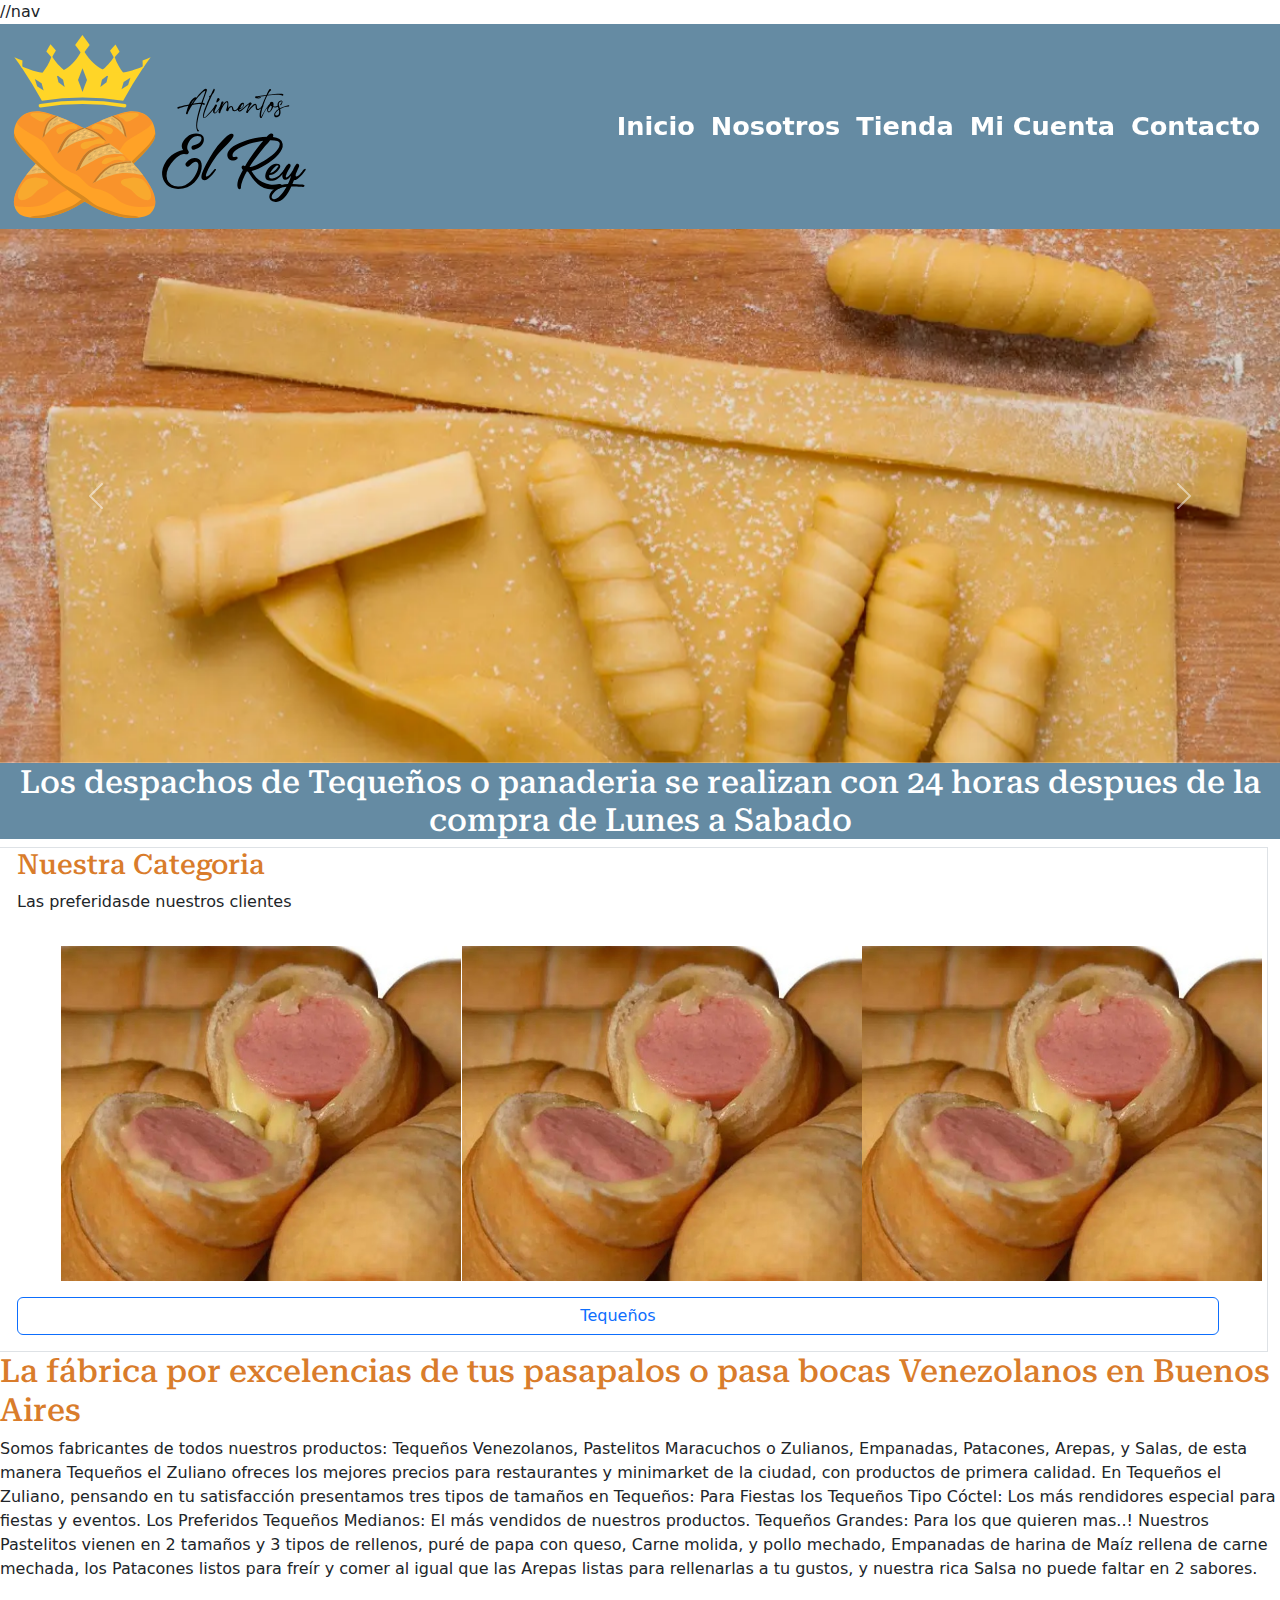
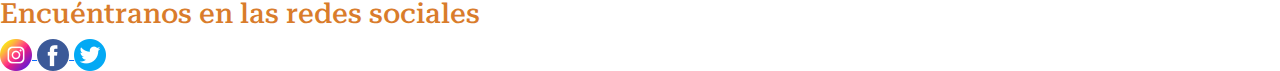
<file: index.html>
<!DOCTYPE html>
<html lang="en">
<head>
    <meta charset="UTF-8">
    <meta http-equiv="X-UA-Compatible" content="IE=edge">
    <meta name="viewport" content="width=device-width, initial-scale=1.0">
    <title>Tequeños Del Rey </title><!--Lo que se ve en el navegador-->
    <link rel="shortcut icon" href="/Logo/logo sin fondo.png" type="image/x-icon">
    <link rel="stylesheet" href="./css/bootstrap.min.css">
    <link rel="stylesheet" href="./css/main.css">
</head>
<body>
  //nav
    <nav class="navbar navbar-expand-md sticky-top">
        <div class="container-fluid">
          <a clas="navbar-brand" href="index.html">
            <img src="./Imagenes/Logo/elrey-02.svg" alt="logo de tequeños el rey" class="col-sm-6">
          </a>
          <button class="navbar-toggler" type="button" data-bs-toggle="collapse" data-bs-target="#navbarSupportedContent" aria-controls="navbarSupportedContent" aria-expanded="false" aria-label="Toggle navigation">
            <span class="navbar-toggler-icon"></span>
          </button>
          <div class="collapse navbar-collapse" id="navbarSupportedContent">
            <ul class="navbar-nav ms-auto mb-2 mb-lg-0">
                <li class="nav-item">
                  <a class="nav-link"  href="index.html">Inicio</a>
                </li>
                <li class="nav-item">
                  <a class="nav-link"  href="./Proyecto/nosotros.html">Nosotros</a>
                </li>
                <li class="nav-item">
                  <a class="nav-link" href="./Proyecto/tienda.html">Tienda</a>
                </li>
                <li class="nav-item">
                  <a class="nav-link" href="./Proyecto/miCuenta.html">Mi Cuenta</a>
                </li>
                <li class="nav-item">
                  <a class="nav-link" href="./Proyecto/contacto.html">Contacto</a>
                </li>
            </ul>
          </div>
        </div>
      </nav>
      <!-- fin nav-->
      <header> 
        <div id="carouselExampleFade" class="carousel slide carousel-fade" data-bs-ride="carousel">
            <div class="carousel-inner">
              <div class="carousel-item active">
                <img src="./Imagenes/Imagenes Grandes/tequeyoyo (1).webp" class="d-block w-100" alt="...">
              </div>
              <div class="carousel-item">
                <img src="./Imagenes/Imagenes Grandes/tequeyoyo (2).webp" class="d-block w-100" alt="...">
              </div>
              <div class="carousel-item">
                <img src="./Imagenes/Imagenes Grandes/tequeyoyo.webp" class="d-block w-100" alt="...">
              </div>
            </div>
            <button class="carousel-control-prev" type="button" data-bs-target="#carouselExampleFade" data-bs-slide="prev">
              <span class="carousel-control-prev-icon" aria-hidden="true"></span>
              <span class="visually-hidden">Previous</span>
            </button>
            <button class="carousel-control-next" type="button" data-bs-target="#carouselExampleFade" data-bs-slide="next">
              <span class="carousel-control-next-icon" aria-hidden="true"></span>
              <span class="visually-hidden">Next</span>
            </button>
          </div>
        </header>
    <main>
        
        <section class="anuncio">
     
                <article class="col-sm-12 col-md-12 col-lg-12"> 
                    <h2  class="tex-center bg-blue" >Los despachos de Tequeños o panaderia se realizan con 24 horas despues de la compra de Lunes a Sabado</h2>
                </article>
        </section>
        <section id="categoria">
            <div class="row border container-fluid">
                <h3>Nuestra Categoria</h3>
                <p>Las preferidasde nuestros clientes</p>
                <section>      
                    <div class="row container-fluid py-3 justify-content-center">
                        <article class="col-sm-12 col-md-6 col-lg-4 mb-3">
                          <img src="./Imagenes/teqqueñodejamonyqueso.jpg" alt="">
                        </article>
                        <article class="col-sm-12 col-md-6 col-lg-4 mb-3">
                            <img src="./Imagenes/teqqueñodejamonyqueso.jpg" alt="">
                        </article>
                        <article class="col-sm-12 col-md-6 col-lg-4 mb-3">
                            <img src="./Imagenes/teqqueñodejamonyqueso.jpg" alt="">
                        </article>
                        
                        <button type="button" class="btn btn-outline-primary">Tequeños</button>
                        
                    </div>  
                </section>
            </div>               
        </section>
        

        <section>
            <H2> La fábrica por excelencias de tus pasapalos o pasa bocas Venezolanos en Buenos Aires</H2>
            <p> Somos fabricantes de todos nuestros productos: Tequeños Venezolanos, Pastelitos Maracuchos o Zulianos, Empanadas, Patacones, Arepas, y Salas, de esta manera Tequeños el Zuliano ofreces los mejores precios para restaurantes y minimarket de la ciudad, con productos de primera calidad.

                En Tequeños el Zuliano, pensando en tu satisfacción presentamos tres tipos de tamaños en Tequeños:
                
                Para Fiestas los Tequeños Tipo Cóctel: Los más rendidores especial para fiestas y eventos.
                Los Preferidos Tequeños Medianos: El más vendidos de nuestros productos.
                Tequeños Grandes: Para los que quieren mas..!
                Nuestros Pastelitos vienen en 2 tamaños y 3 tipos de rellenos, puré de papa con queso, Carne molida, y pollo mechado, Empanadas de harina de Maíz rellena de carne mechada, los Patacones listos para freír y comer al igual que las Arepas listas para rellenarlas a tu gustos, y nuestra rica Salsa no puede faltar en 2 sabores.</p>
        </section>

        
    </main>
        <footer class="pie">
             <article class="col-sm-12 col-md-12 col-lg-12"> 
                <div class="justify-content"> 
                    <H3 class="pieTituloMd">Encuéntranos en las redes sociales </H3>
                 <a href="">
                 <img src="/Imagenes/instagram (1).png" alt="Logo deInstagram">
                 </a>
                 <a href="">
                 <img src="/Imagenes/facebook (1).png" alt="Logo de facebook">
                    </a>
                    <a href="https://twitter.com/?lang=es" target="_blank"> 
                 <img src="/Imagenes/gorjeo.png" alt="Logo de Twitter">
                 </a>
                </div>
            </article>
</body>
</html>
</file>
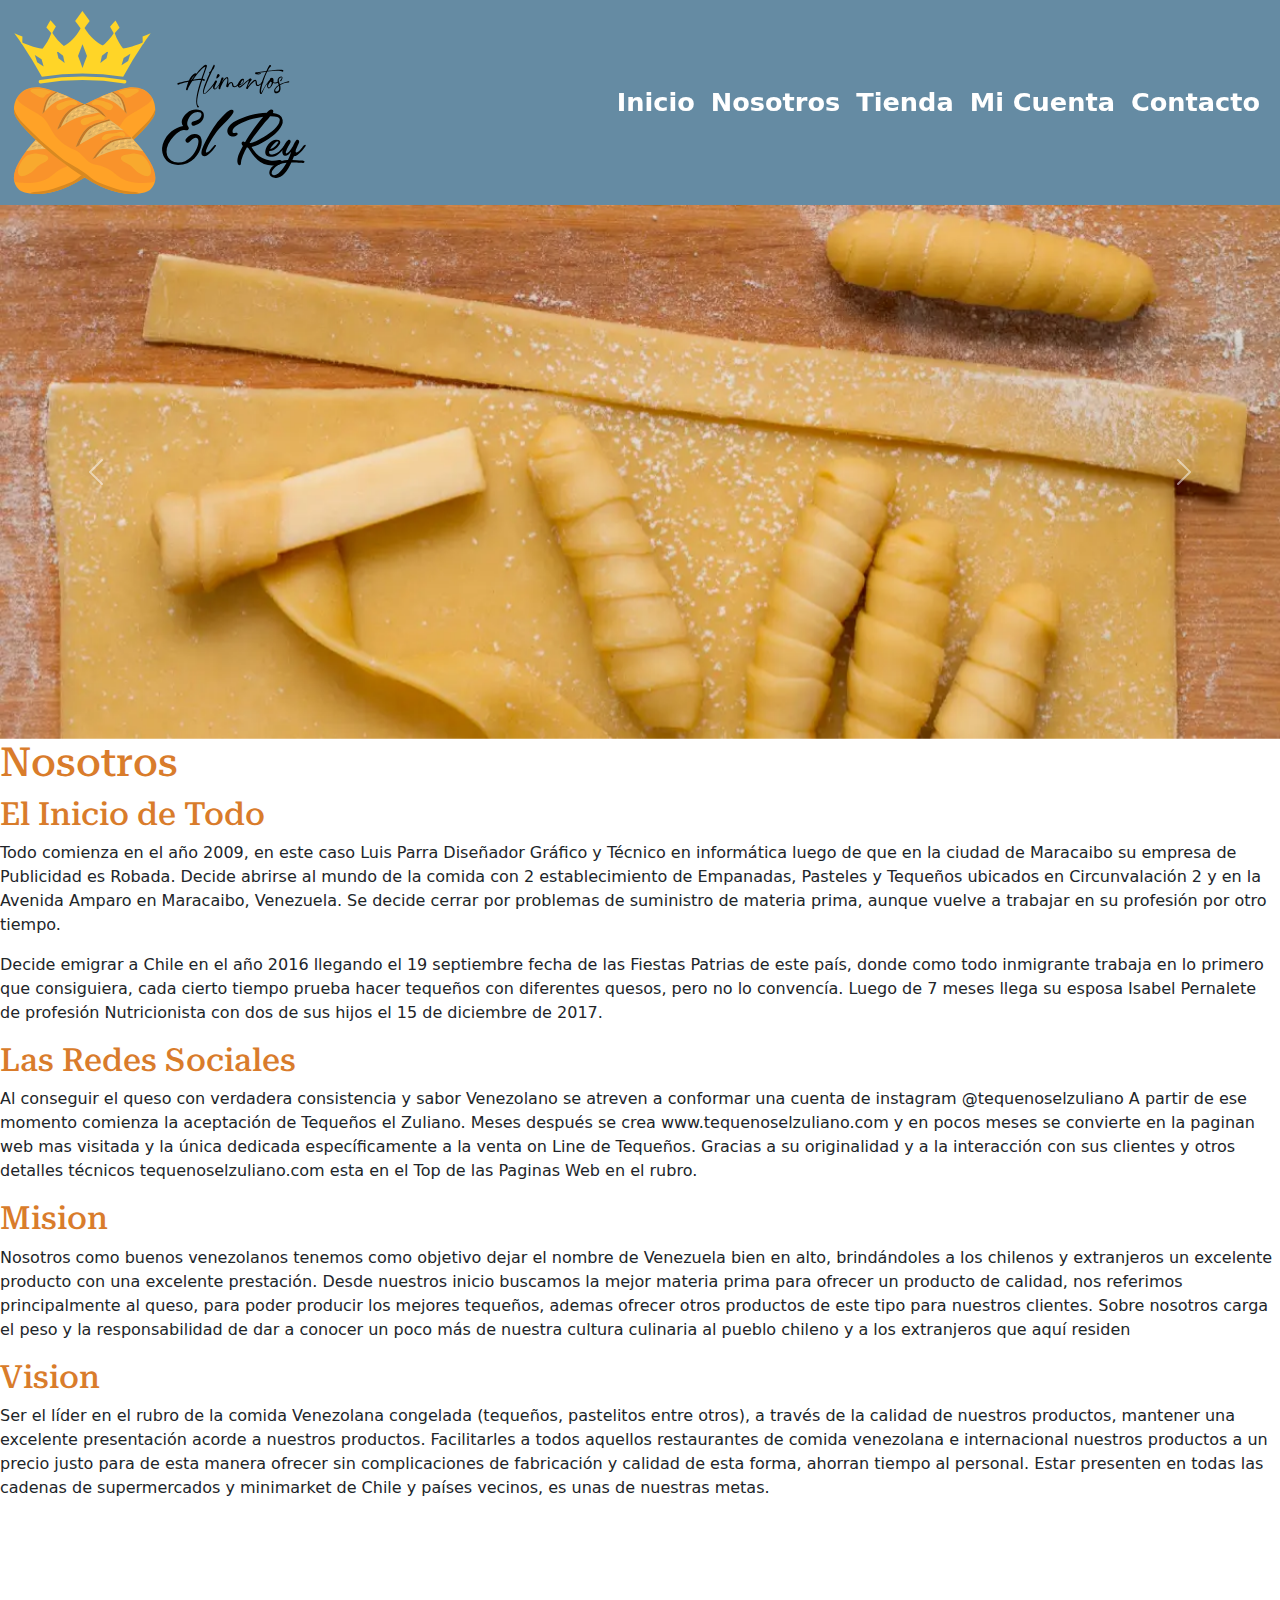
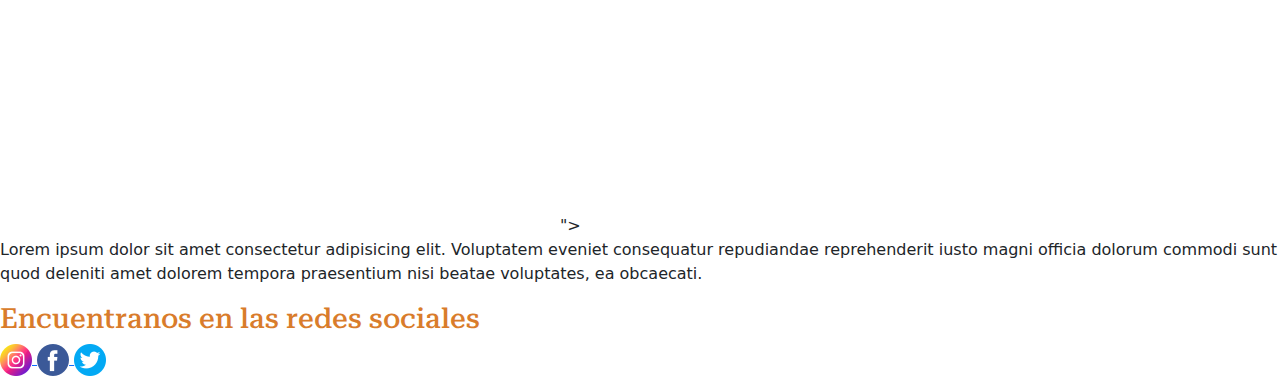
<file: Proyecto/nosotros.html>
<!DOCTYPE html>
<html lang="en">
<head>
    <meta charset="UTF-8">
    <meta http-equiv="X-UA-Compatible" content="IE=edge">
    <meta name="viewport" content="width=device-width, initial-scale=1.0">
    <title>Tequeños Del Rey </title><!--Lo que se ve en el navegador-->
    <link rel="stylesheet" href="../css/bootstrap.min.css">
    <link rel="stylesheet" href="../css/main.css">
</head>
<body>
    <nav class="navbar navbar-expand-md sticky-top">
        <div class="container-fluid">
          <a clas="navbar-brand" href="../index.html">
            <img src="../Imagenes/Logo/elrey-02.svg" alt="logo de tequeños el rey" class="col-sm-6">
          </a>
          <button class="navbar-toggler" type="button" data-bs-toggle="collapse" data-bs-target="#navbarSupportedContent" aria-controls="navbarSupportedContent" aria-expanded="false" aria-label="Toggle navigation">
            <span class="navbar-toggler-icon"></span>
          </button>
          <div class="collapse navbar-collapse" id="navbarSupportedContent">
            <ul class="navbar-nav ms-auto mb-2 mb-lg-0">
                <li class="nav-item">
                  <a class="nav-link"  href="../index.html">Inicio</a>
                </li>
                <li class="nav-item">
                  <a class="nav-link"  href="../Proyecto/nosotros.html">Nosotros</a>
                </li>
                <li class="nav-item">
                  <a class="nav-link" href="../Proyecto/tienda.html">Tienda</a>
                </li>
                <li class="nav-item">
                  <a class="nav-link" href="../Proyecto/miCuenta.html">Mi Cuenta</a>
                </li>
                <li class="nav-item">
                  <a class="nav-link" href="../Proyecto/contacto.html">Contacto</a>
                </li>
            </ul>
          </div>
        </div>
      </nav>
      <!--!Fin nav-->
    <header>
        <div id="carouselExampleFade" class="carousel slide carousel-fade" data-bs-ride="carousel">
            <div class="carousel-inner">
              <div class="carousel-item active">
                <img src="../Imagenes/Imagenes Grandes/tequeyoyo (1).webp" class="d-block w-100" alt="...">
              </div>
              <div class="carousel-item">
                <img src="../Imagenes/Imagenes Grandes/tequeyoyo (2).webp" class="d-block w-100" alt="...">
              </div>
              <div class="carousel-item">
                <img src="../Imagenes/Imagenes Grandes/tequeyoyo.webp" class="d-block w-100" alt="...">
              </div>
            </div>
            <button class="carousel-control-prev" type="button" data-bs-target="#carouselExampleFade" data-bs-slide="prev">
              <span class="carousel-control-prev-icon" aria-hidden="true"></span>
              <span class="visually-hidden">Previous</span>
            </button>
            <button class="carousel-control-next" type="button" data-bs-target="#carouselExampleFade" data-bs-slide="next">
              <span class="carousel-control-next-icon" aria-hidden="true"></span>
              <span class="visually-hidden">Next</span>
            </button>
          </div>
    </header>
        <main>
            <section class="inicio">
                <H1>Nosotros</H1>
                <h2>El Inicio de Todo </h2>
        <p class="col-sm-12 col-md-12 col-lg-4.ini">Todo comienza en el año 2009, en este caso Luis Parra Diseñador Gráfico y Técnico en informática luego de que en la ciudad de Maracaibo su empresa de Publicidad es Robada.

            Decide abrirse al mundo de la comida con 2 establecimiento de Empanadas, Pasteles y Tequeños ubicados en Circunvalación 2 y en la Avenida Amparo en Maracaibo, Venezuela.
            
            Se decide cerrar por problemas de suministro de materia prima, aunque vuelve a trabajar en su profesión por otro tiempo.</p>
            <p> Decide emigrar a Chile en el año 2016 llegando el 19 septiembre fecha de las Fiestas Patrias de este país, donde como todo inmigrante trabaja en lo primero que consiguiera, cada cierto tiempo prueba hacer tequeños con diferentes quesos, pero no lo convencía.

                Luego de 7 meses llega su esposa Isabel Pernalete de profesión Nutricionista con dos de sus hijos el 15 de diciembre de 2017.</p>
          <section>
            <h2>
                Las Redes Sociales
            </h2>
            <p>Al conseguir el queso con verdadera consistencia y sabor Venezolano se atreven a conformar una cuenta de instagram @tequenoselzuliano

                A partir de ese momento comienza la aceptación de Tequeños el Zuliano.
                
                Meses después se  crea www.tequenoselzuliano.com y en pocos meses se convierte en la paginan web mas visitada y la única dedicada específicamente a la venta on Line de Tequeños.
                
                Gracias a su originalidad y a la interacción con sus clientes y otros detalles técnicos tequenoselzuliano.com esta en el Top de las Paginas Web en el rubro.</p>
          </section>
            
           <section>
            <H2>Mision </H2>
            <p> Nosotros como buenos venezolanos tenemos como objetivo dejar el nombre de Venezuela bien en alto, brindándoles a los chilenos y extranjeros un excelente producto con una excelente prestación.

                Desde nuestros inicio buscamos la mejor materia prima para ofrecer un producto de calidad, nos referimos principalmente al queso, para poder producir los mejores tequeños, ademas ofrecer otros productos de este tipo para nuestros clientes.
                
                Sobre nosotros carga el peso y la responsabilidad de dar a conocer un poco más de nuestra cultura culinaria al pueblo chileno y a los extranjeros que aquí residen</p>
           </section>
           <section>
            <H2>Vision</H2>
            <p> Ser el líder en el rubro de la comida Venezolana congelada (tequeños, pastelitos entre otros), a través de la calidad de nuestros productos, mantener una excelente presentación acorde a nuestros productos.

                Facilitarles a todos aquellos restaurantes de comida venezolana e internacional nuestros productos a un precio justo para de esta manera ofrecer sin complicaciones de fabricación y calidad de esta forma, ahorran tiempo al personal.
                
                Estar presenten en todas las cadenas de supermercados y minimarket de Chile y países vecinos, es unas de nuestras metas.</p>
           </section>

                
            
            <section>
               <iframe width="560" height="315" src="https://www.youtube.com/embed/prV8LDzUfj4" title="YouTube video player" frameborder="0" allow="accelerometer; autoplay; clipboard-write; encrypted-media; gyroscope; picture-in-picture" allowfullscreen></iframe>">
            <p>Lorem ipsum dolor sit amet consectetur adipisicing elit. Voluptatem eveniet consequatur repudiandae reprehenderit iusto magni officia dolorum commodi sunt quod deleniti amet dolorem tempora praesentium nisi beatae voluptates, ea obcaecati.</p>
            </section>

         
        </main>
        <footer class="pie">
            <H3 class="pieTituloMd"> Encuentranos en las redes sociales </H3>
            <a href="">
            <img src="/Imagenes/instagram (1).png" alt="Logo deInstagram">
        </a>
        <a href="">
            <img src="/Imagenes/facebook (1).png" alt="Logo de facebook">
        </a>
        <a href="https://twitter.com/?lang=es" target="_blank"> 
            <img src="/Imagenes/gorjeo.png" alt="Logo de Twitter">
        </a>
        </footer>
</body>
</html>
</file>
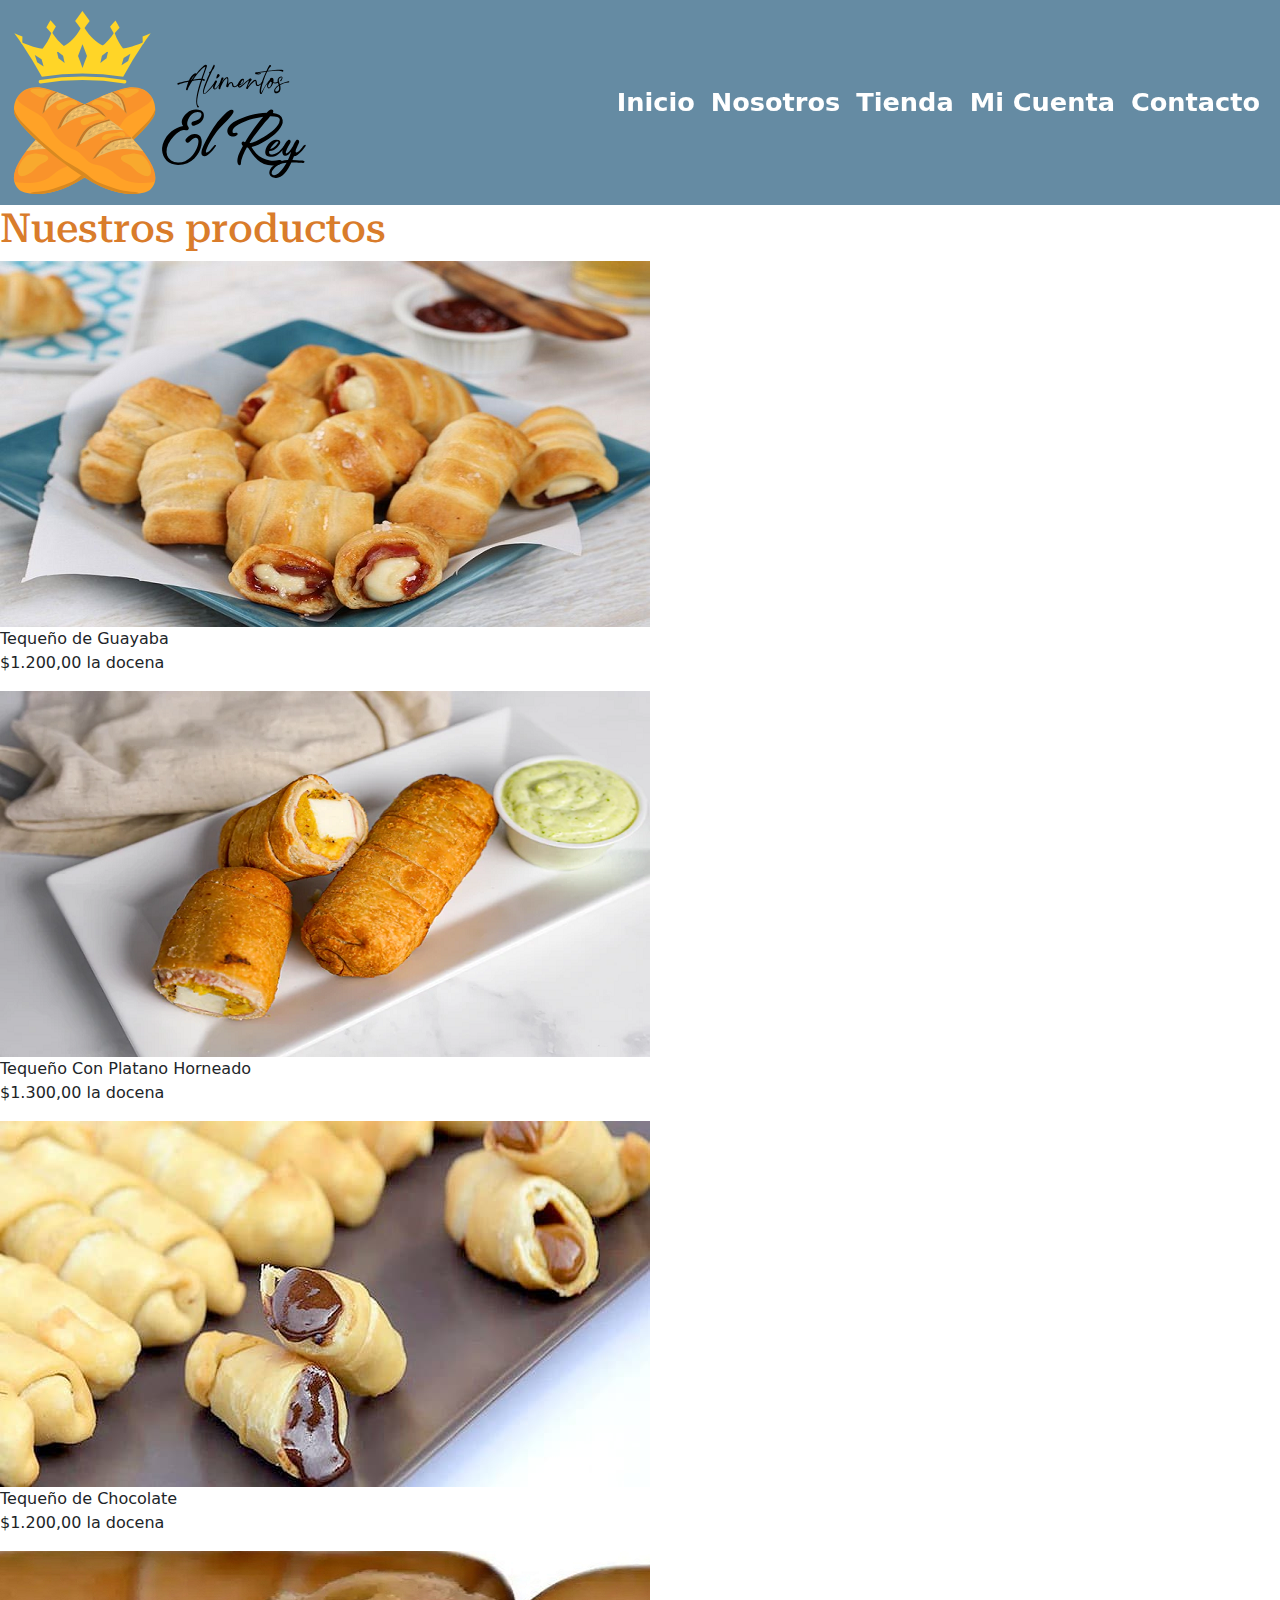
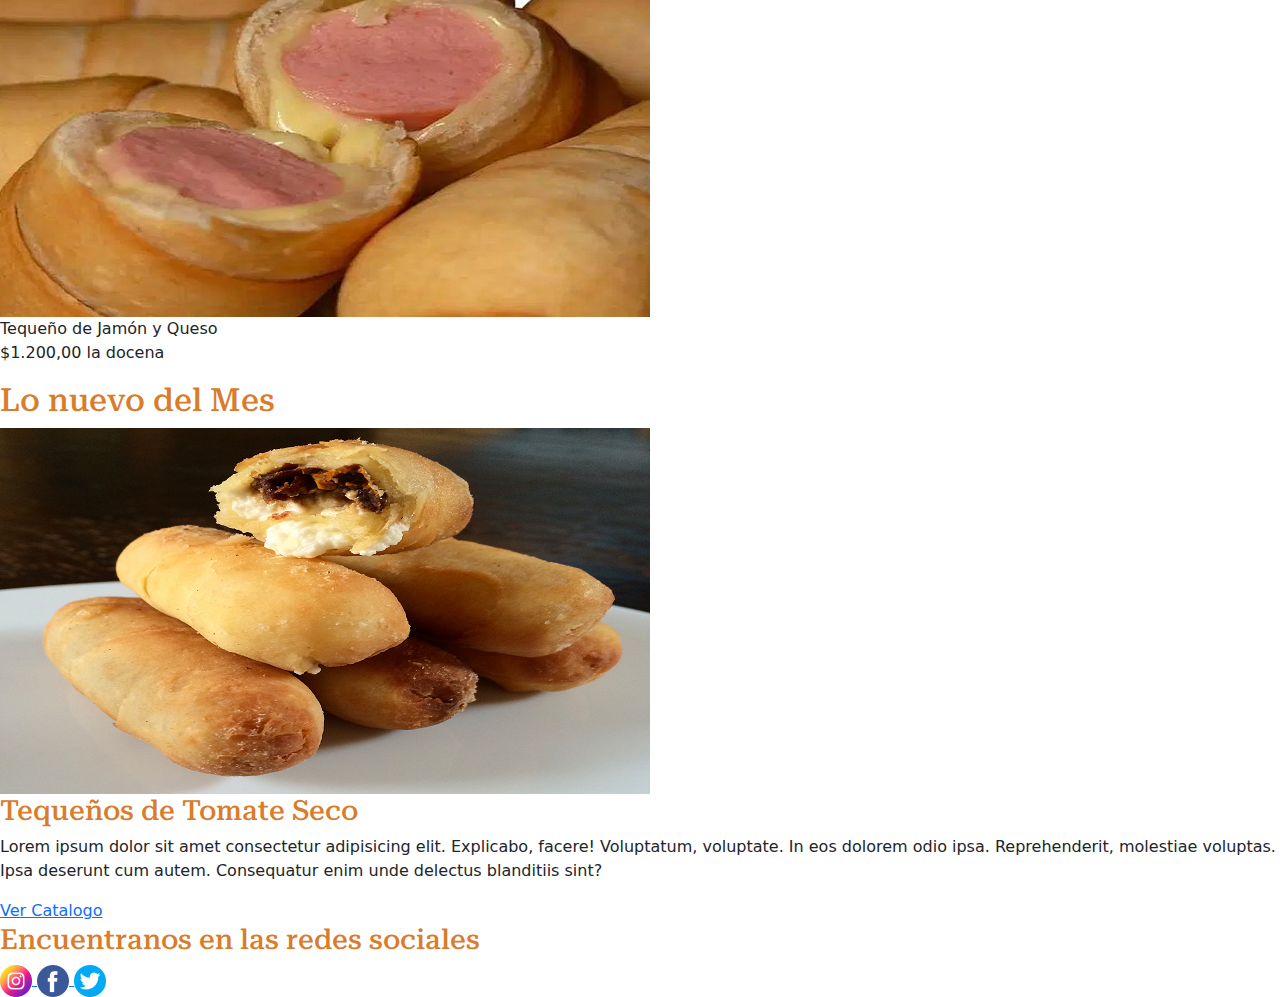
<file: Proyecto/tienda.html>
<!DOCTYPE html>
<html lang="en">
<head>
    <meta charset="UTF-8">
    <meta http-equiv="X-UA-Compatible" content="IE=edge">
    <meta name="viewport" content="width=device-width, initial-scale=1.0">
    <title>Tequeños Del Rey </title><!--Lo que se ve en el navegador-->
    <link rel="stylesheet" href="../css/bootstrap.min.css">
    <link rel="stylesheet" href="../css/main.css">
</head>
<body>
    <nav class="navbar navbar-expand-md sticky-top">
        <div class="container-fluid">
          <a clas="navbar-brand" href="../index.html">
            <img src="../Imagenes/Logo/elrey-02.svg" alt="logo de tequeños el rey" class="col-sm-6">
          </a>
          <button class="navbar-toggler" type="button" data-bs-toggle="collapse" data-bs-target="#navbarSupportedContent" aria-controls="navbarSupportedContent" aria-expanded="false" aria-label="Toggle navigation">
            <span class="navbar-toggler-icon"></span>
          </button>
          <div class="collapse navbar-collapse" id="navbarSupportedContent">
            <ul class="navbar-nav ms-auto mb-2 mb-lg-0">
                <li class="nav-item">
                  <a class="nav-link"  href="../index.html">Inicio</a>
                </li>
                <li class="nav-item">
                  <a class="nav-link"  href="./nosotros.html">Nosotros</a>
                </li>
                <li class="nav-item">
                  <a class="nav-link" href="./Proyecto/tienda.html">Tienda</a>
                </li>
                <li class="nav-item">
                  <a class="nav-link" href="./Proyecto/miCuenta.html">Mi Cuenta</a>
                </li>
                <li class="nav-item">
                  <a class="nav-link" href="./Proyecto/contacto.html">Contacto</a>
                </li>
            </ul>
          </div>
        </div>
      </nav>
    <header></header>
        <main id="productos">
            <H1>Nuestros productos</H1>
            <section class="galeria">
                <figure>
                    <img src="../Imagenes/tequeño-de-guayaba.png" alt="">
                    <figcaption> Tequeño de Guayaba</figcaption>
                    <p class="price">$1.200,00 la docena</p>
                </figure>
                <figure>
                    <img src="../Imagenes/tequeyoyo.png" alt="">
                    <figcaption> Tequeño Con Platano Horneado</figcaption>
                    <p class="price">$1.300,00 la docena</p>
                </figure>
                <figure>
                    <img src="../Imagenes/tequeñosdechocolate.jpg" alt="">
                    <figcaption> Tequeño de Chocolate</figcaption>
                    <p class="price">$1.200,00 la docena</p>
                </figure>
                <figure>
                    <img src="../Imagenes/teqqueñodejamonyqueso.png" alt="">
                    <figcaption> Tequeño de Jamón y Queso</figcaption>
                    <p class="price">$1.200,00 la docena</p>
                </figure>
            </section>
            <section class="nuevo">
                <H2>Lo nuevo del Mes</H2>
                <article>
                    <img src="../Imagenes/tequeñoTomateSeco 650.png" alt="">
                    <div> 
                    <H3>Tequeños de Tomate Seco</H3>
                    <p>Lorem ipsum dolor sit amet consectetur adipisicing elit. Explicabo, facere! Voluptatum, voluptate. In eos dolorem odio ipsa. Reprehenderit, molestiae voluptas. Ipsa deserunt cum autem. Consequatur enim unde delectus blanditiis sint?</p>
                    <a href="#" class="btnXL">Ver Catalogo</a>
                    </div>
                </article>
            </section>

         
        </main>
        <footer class="pie">
            <H3 class="pieTituloMd"> Encuentranos en las redes sociales </H3>
            <a href="">
            <img src="/Imagenes/instagram (1).png" alt="Logo deInstagram">
        </a>
        <a href="">
            <img src="/Imagenes/facebook (1).png" alt="Logo de facebook">
        </a>
        <a href="https://twitter.com/?lang=es" target="_blank"> 
            <img src="/Imagenes/gorjeo.png" alt="Logo de Twitter">
        </a>
        </footer>
</body>
</html>
</file>
<file: css/main.css>
@import url("https://fonts.googleapis.com/css2?family=Roboto+Serif:opsz,wght@8..144,300;8..144,400&display=swap");
h1, h2, h3 {
  color: rgb(217, 124, 43);
  font-family: "Roboto Serif", serif;
}

.tex-center {
  justify-content: center;
}

.bg-blue {
  background-color: rgba(62, 110, 140, 0.8);
}

.tex-center {
  justify-content: center;
}

.navbar {
  background-color: rgba(62, 110, 140, 0.8);
}
.navbar img {
  width: 100%;
}
.navbar ul li a {
  font-size: 1.6em;
  color: rgb(255, 255, 255);
  font-weight: 600;
}

.anuncio h2 {
  text-align: center;
  color: rgb(255, 255, 255);
}

#categoria {
  justify-content: center;
}
#categoria .border {
  padding-left: 1em;
  border: 2px;
  border-color: rgb(62, 110, 140);
}
#categoria .border img {
  width: 400px;
  margin-left: 2em;
}

footer article div h3 .pieTituloMd {
  justify-content: center;
}/*# sourceMappingURL=main.css.map */
</file>
